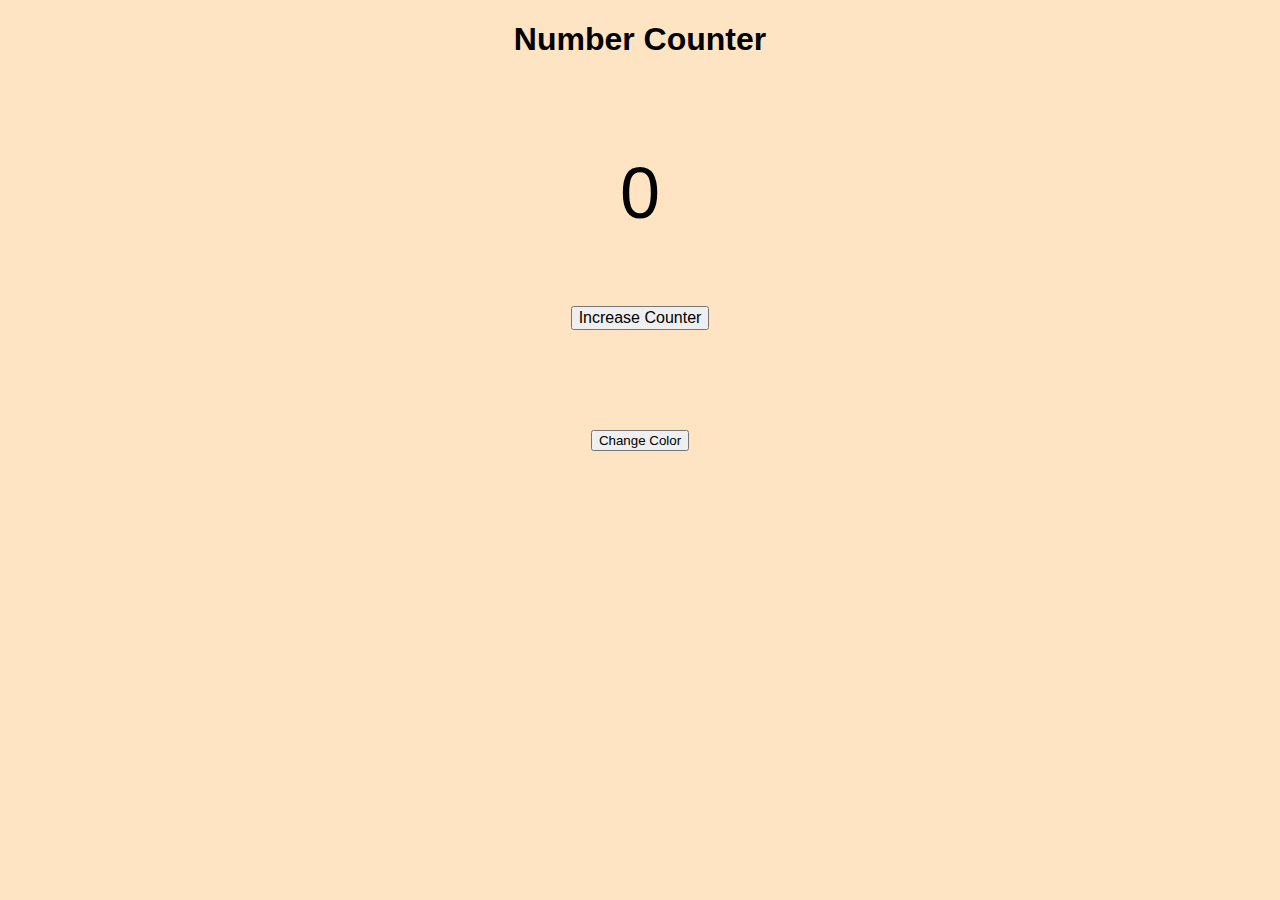
<file: week 1 review session/index.html>
<!DOCTYPE html>
<html lang="en">

<head>
    <meta charset="UTF-8">
    <meta http-equiv="X-UA-Compatible" content="IE=edge">
    <meta name="viewport" content="width=device-width, initial-scale=1.0">
    <link href="style.css" rel="stylesheet">
    <title>Number Counter</title>
</head>

<body>
    <h1 class="project_heading">Number Counter</h1>
    <div class="project_container">
        <p class="project_count" id="counter">0</p>
        <button class="project_button" id="button">Increase Counter</button>
    </div>
    <div class="project_extra">
        <button id="button-color">Change Color</button>
    </div>
    <script src="app.js"></script>

</body>

</html>
</file>
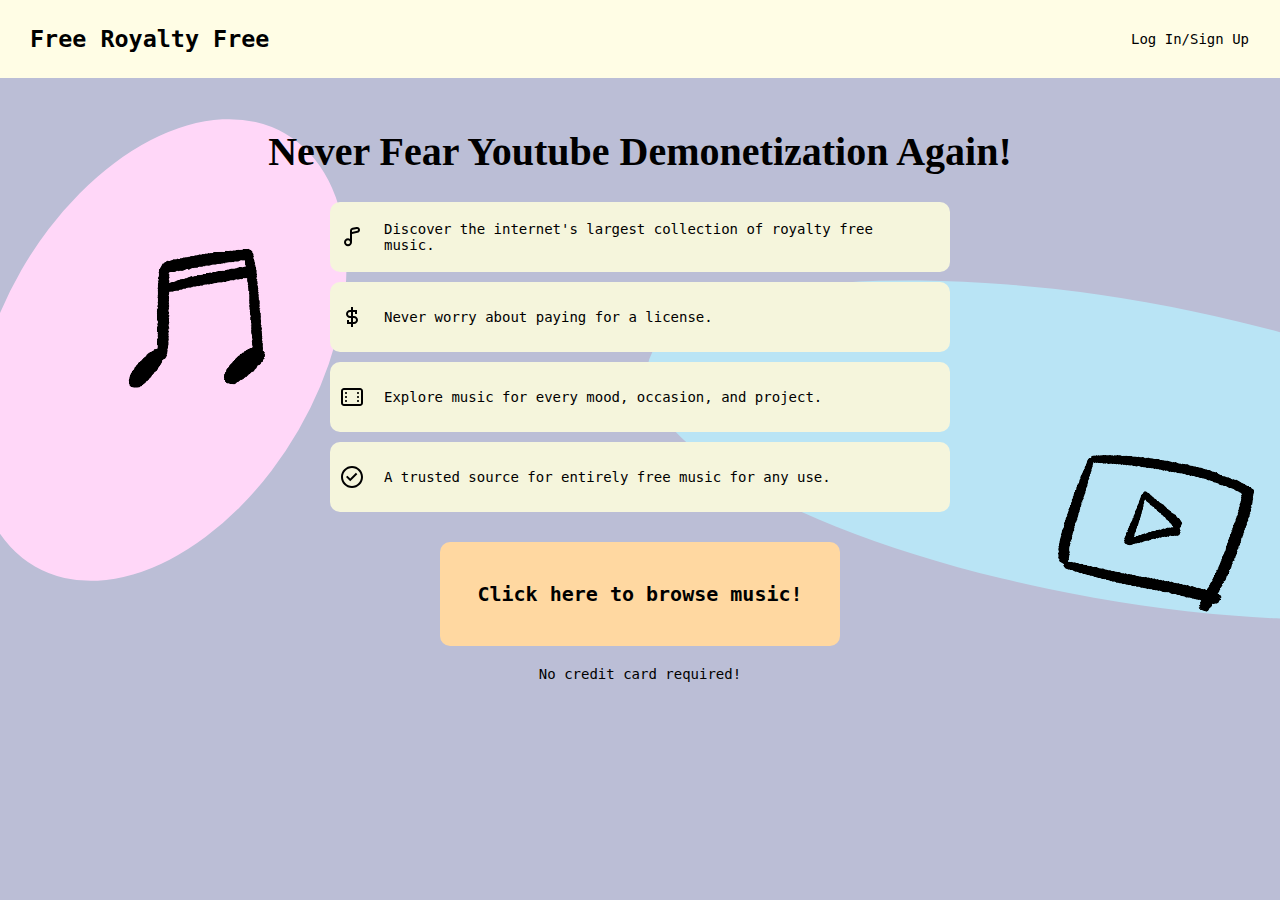
<file: week-1/index.html>
<!--
    Reverie Nedde 
    Connections Lab Fall 2024
    Week 1 Assignment:
  - Your landing page should portray your interpretation of the prompt and should explain it to a user. For example, if your prompt is “a website about musical lamps for singers”, your site should contain the design, a promotion about musical lamps, maybe a button to “Learn More” (the button doesn’t have to go anywhere), and speak to the audience of “singers”. 
Note, you’re also welcome to mix up the prompts, e.g., mix prompts *“A website about musical lamps for singers”* and *“A website that offers life-saving advice for smurfs”* and it becomes *“A website about musical lamps for smurfs”.*
- Your website should also include at least 1 CSS animation (e.g. an object should move to a different position on the page over time). Animation should be in line with your interpretation of the prompt. See the BONUS section for CSS animation references.
- Upload your project files to your own Github repo and post the link on the Notion [Weekly Homework page](https://www.notion.so/Weekly-Homework-78f9c29962ca4285803029da311dcac2?pvs=21) **by Tuesday, September 10th 12pm (noon) ET.**
- Your folder should contain an .html file, a .css file and any media assets (i.e. images) needed to properly load your webpage. Please also include pictures of your wireframes.
-->

<!-- Prompt: A musical website for YouTube celebrities -->


<!DOCTYPE html>
<html>

<head>
    <title>Free Royalty Free</title>
    <meta charset="UTF-8">
    <meta name="viewport" content="width=device-width, initial-scale=1.0">
    <link rel="stylesheet" href="style.css">
</head>

<body>
    <div class="container">
        <div class="pageHeading">
            <h3>Free Royalty Free</h3>
            <p class="signInButton">Log In/Sign Up</p>
        </div>
        <div class=shape1></div>
        <div class=shape2></div>
        <img class="musicNote" src="musicNote.png" alt="drawing of a music note">
        <img class="playButton" src="playButton.png" alt="drawing of youtube logo">
        <div class="callout">
            <h1>Never Fear Youtube Demonetization Again!</h1>
        </div>
        <div class="cards">
            <div class="content">
                <img src="css.gg/music-note.svg" class="icon" alt="Icon">
                <p>Discover the internet's largest collection of royalty free music.</p>
            </div>
            <div class="content">
                <img src="css.gg/dollar.svg" class="icon" alt="Icon">
                <p>Never worry about paying for a license.</p>
            </div>
            <div class="content">
                <img src="css.gg/film.svg" class="icon" alt="Icon">
                <p>Explore music for every mood, occasion, and project.</p>
            </div>
            <div class="content">
                <img src="css.gg/check-o.svg" class="icon" alt="Icon">
                <p>A trusted source for entirely free music for any use.</p>
            </div>
        </div>
        <div class="button">
            <p>Click here to browse music!</p>
        </div>
        <div class="info">No credit card required!</div>

    </div>

</body>

</html>
</file>
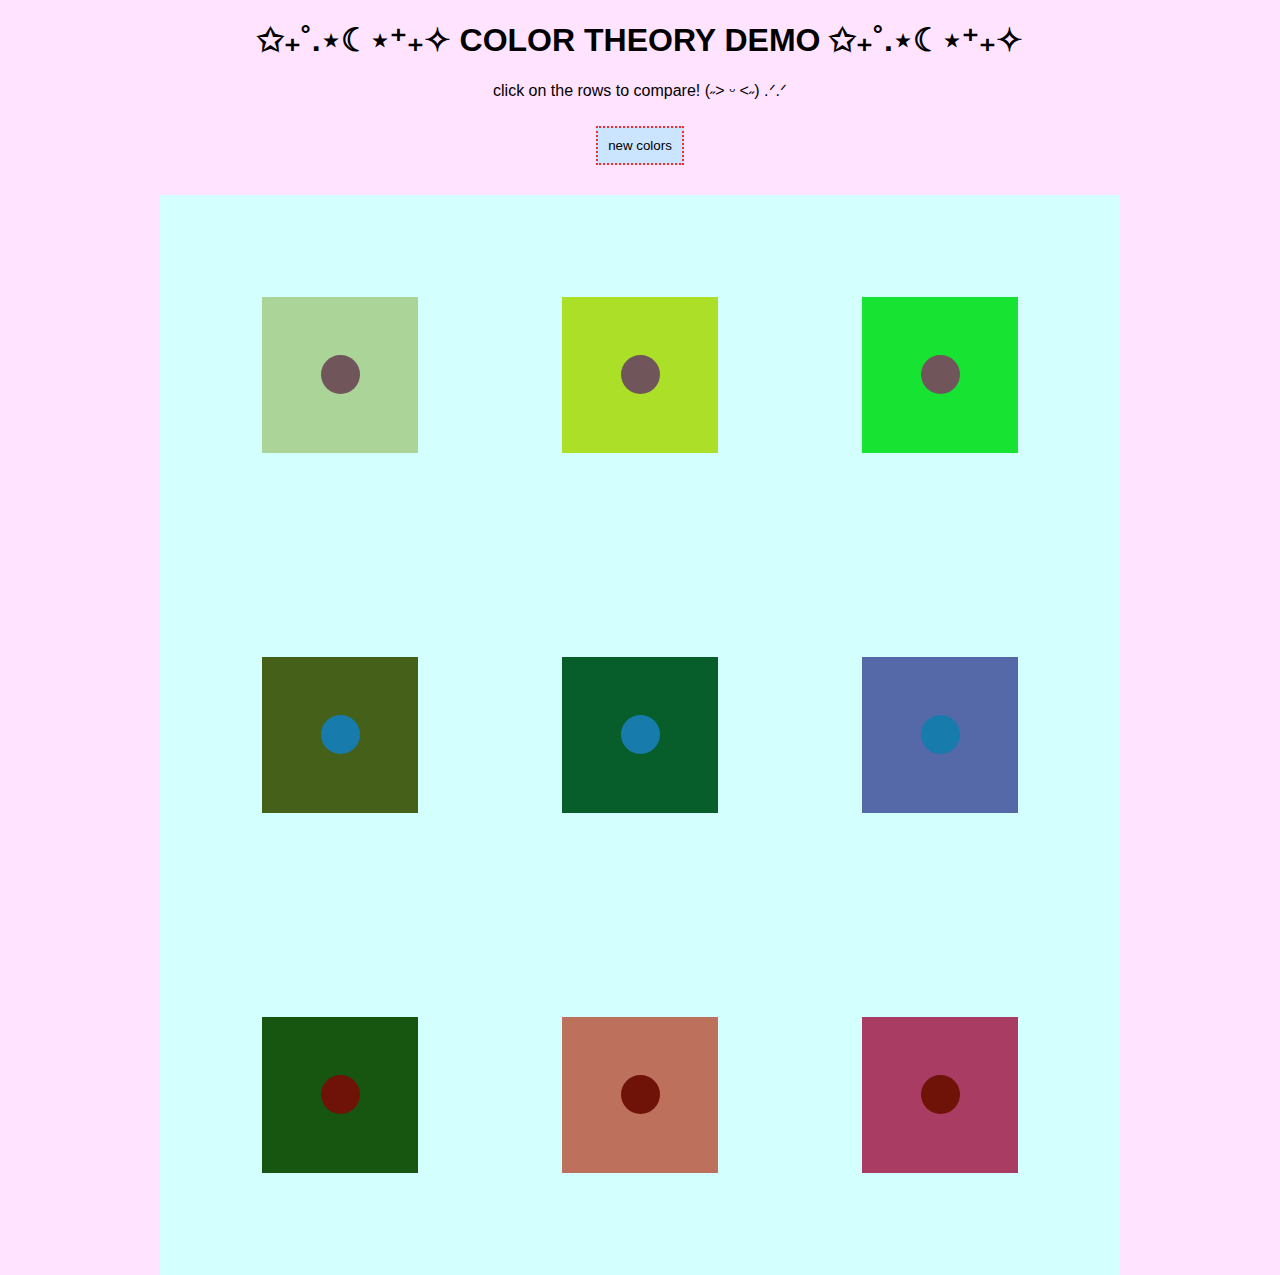
<file: week-2/index.html>
<!DOCTYPE html>
<html lang="en">

<head>
    <meta charset="UTF-8">
    <meta http-equiv="X-UA-Compatible" content="IE=edge">
    <meta name="viewport" content="width=device-width, initial-scale=1.0">
    <link rel="stylesheet" href="style.css">
    <title>Color Theory Demo</title>
</head>

<body>
    <div class="container">
        <div class="header">

            <h1>✩₊˚.⋆☾⋆⁺₊✧ COLOR THEORY DEMO ✩₊˚.⋆☾⋆⁺₊✧</h1>
            <p>click on the rows to compare! (˶˃ ᵕ ˂˶) .ᐟ.ᐟ</p>
            <button id="colorButton">new colors</button>
        </div>


        <div class="demo" id="row1">
            <div class="baseColor1" id="baseColor1">
                <div class="topColor1" id="top1.1"></div>
            </div>
            <div class="baseColor2" id="baseColor2">
                <div class="topColor1" id="top1.2"></div>
            </div>
            <div class="baseColor3" id="baseColor3">
                <div class="topColor1" id="top1.3"></div>
            </div>
            <div class="reveal" id="reveal1"></div>
        </div>

        <div class="demo" id="row2">
            <div class="baseColor1" id="baseColor4">
                <div class="topColor2" id="top2.1"></div>
            </div>
            <div class="baseColor2" id="baseColor5">
                <div class="topColor2" id="top2.2"></div>
            </div>
            <div class="baseColor3" id="baseColor6">
                <div class="topColor2" id="top2.3"></div>
            </div>
            <div class="reveal" id="reveal2"></div>
        </div>
        <div class="demo" id="row3">
            <div class="baseColor1" id="baseColor7">
                <div class="topColor3" id="top3.1"></div>
            </div>
            <div class="baseColor2" id="baseColor8">
                <div class="topColor3" id="top3.2"></div>
            </div>
            <div class="baseColor3" id="baseColor9">
                <div class="topColor3" id="top3.3"></div>
            </div>
            <div class="reveal" id="reveal3"></div>
        </div>

    </div>

    <script src="script.js"></script>
</body>

</html>
</file>
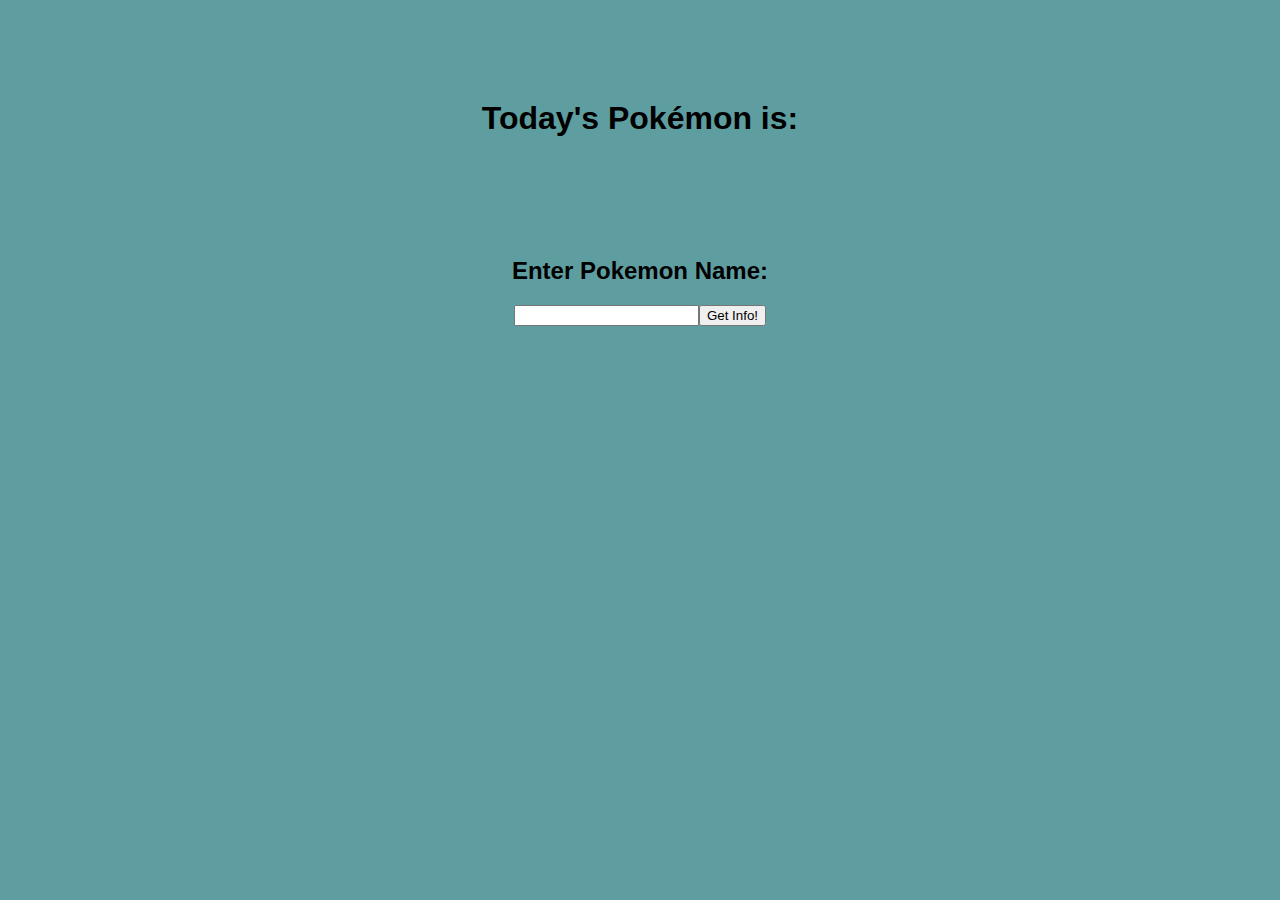
<file: week-3-hw/index.html>
<!DOCTYPE html>
<html lang="en">

<head>
    <meta charset="UTF-8">
    <meta http-equiv="X-UA-Compatible" content="IE=edge">
    <meta name="viewport" content="width=device-width, initial-scale=1.0">
    <title>Pokemon</title>
    <link href="style.css" rel="stylesheet">
</head>

<body>
    <h1 class="projectHeading">Today's Pokémon is: <span id="pokemon-name"></span></h1>
    <section class="projectContainer">
        <h2 class="projectSubHeading">Enter Pokemon Name: </h2>
        <div class="project-entry">
            <input id="pokemon-input">
            <button id="pokemon-button">Get Info!</button>
        </div>
        <div class="pokemon-info">
            <h3 class="pokemon__name" id="p-name"></h3>
            <p class="pokemon__weight" id="p-weight"></p>
            <img class="pokemon__image" id="p-img">
            <div class ="pokemon__types" id="p-type"></div>
        </div>
    </section>
    <script src="app.js"></script>
</body>

</html>
</file>
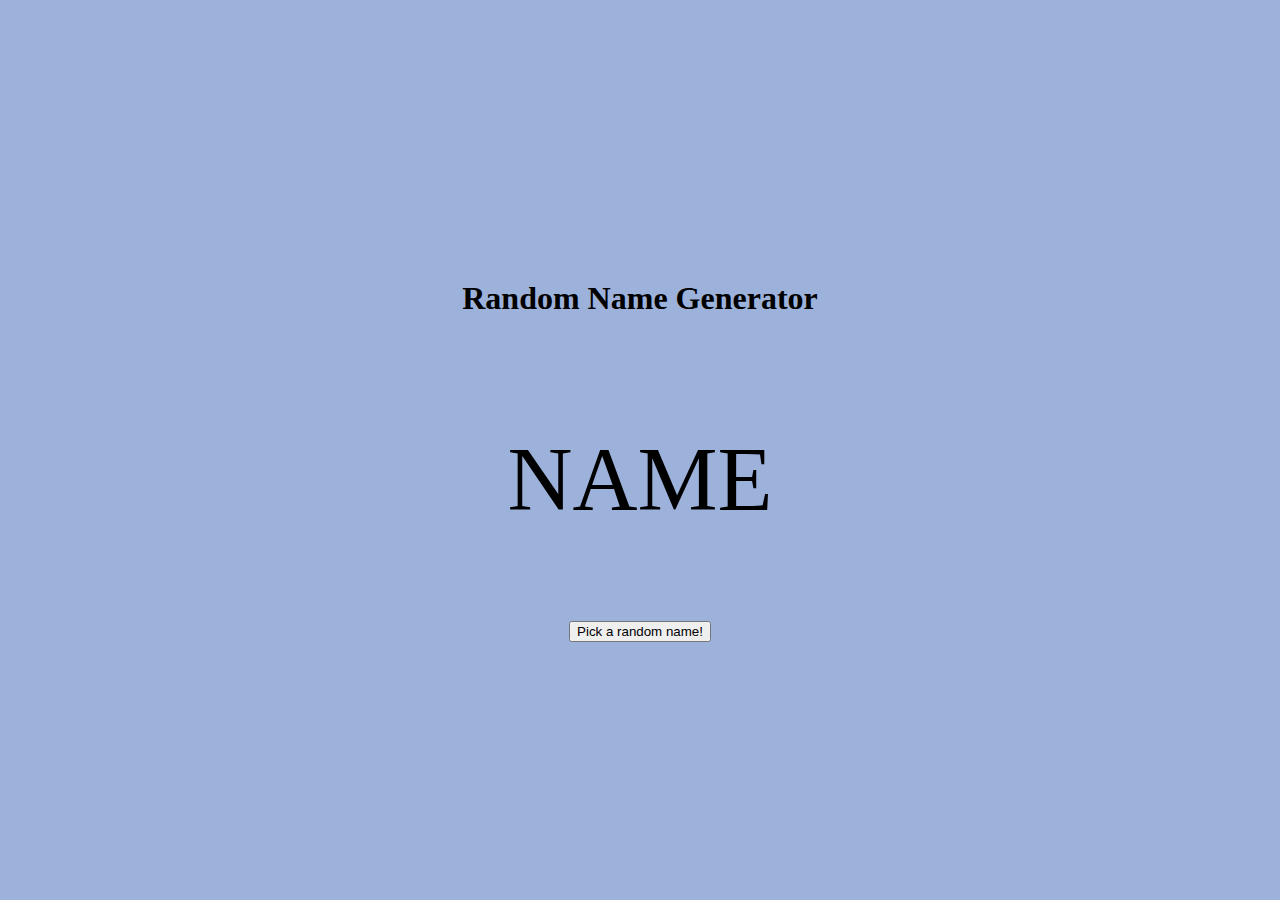
<file: class-exercises/1-name-generator/index.html>
<!DOCTYPE html>
<html lang="en">

<head>
    <meta charset="UTF-8">
    <meta http-equiv="X-UA-Compatible" content="IE=edge">
    <meta name="viewport" content="width=device-width, initial-scale=1.0">
    <link rel="stylesheet" href="style.css">
    
    <title>Random Name Generator</title>
</head>

<body>
    <section class="container">
    <h1>Random Name Generator</h1>
    <p class = "name" id = "picked_name">Name</p>
    <button class = "pick_button" id = "pick_button">Pick a random name!</button>
</section>

<!-- always link javascript at the bottom! -->
<script src = "script.js"></script>

</body>

</html>
</file>
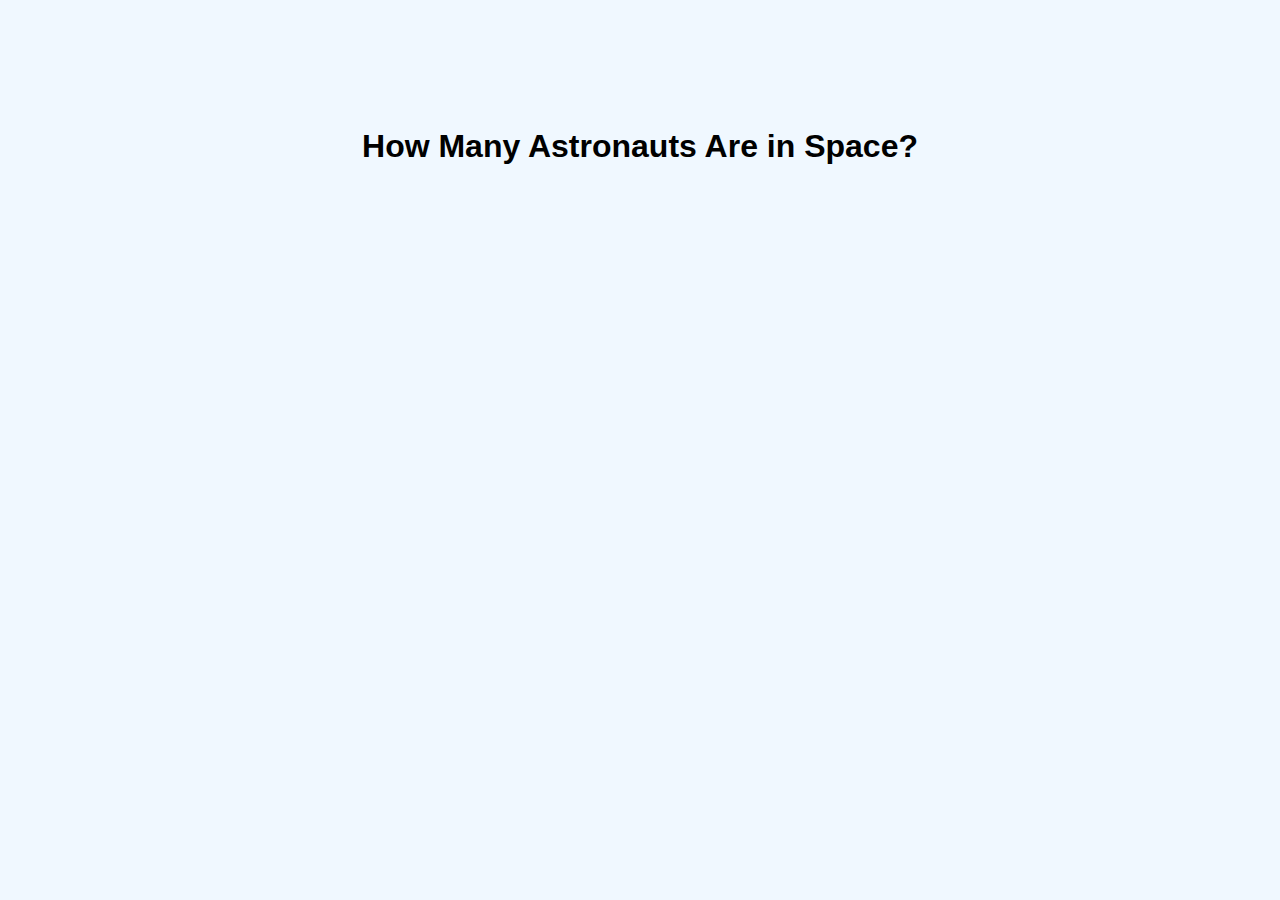
<file: class-exercises/3-astronauts in space/Astronauts_In_Space_Template-main/index.html>
<!DOCTYPE html>
<html lang="en">
<head>
  <meta charset="UTF-8">
  <meta http-equiv="X-UA-Compatible" content="IE=edge">
  <meta name="viewport" content="width=device-width, initial-scale=1.0">
  <title>Astronauts in Space</title>
  <link rel="stylesheet" href="style.css">
</head>
<body>

  <h1>How Many Astronauts Are in Space?</h1>
  <section class="container" id="data_container"></section>
  <script src="app.js"></script>
</body>
</html>
</file>
<file: week 1 review session/style.css>
body{
    background-color: bisque;
    font-family: 'Lucida Sans', 'Lucida Sans Regular', 'Lucida Grande', 'Lucida Sans Unicode', Geneva, Verdana, sans-serif;
}
.project_heading{
    text-align: center;
}
.project_container{
    display:flex;
    flex-direction:column;
    align-items: center;

}
.project_count{
    font-size: 72px;
}
.project_button{
    font-size:16px;
}
.project_extra{
    display:flex;
    align-items: center;
    justify-content: center;
    margin:100px
}
</file>
<file: week-1/style.css>
html{
    font-size: calc(15px + 0.390625vw);
}
body {
    font-size:0.7rem;
    background-color: #bbbed6;
    font-family: monospace;
    text-align: left;
    margin: 0;
}

p {
    padding: 10px;
}

.container {
    position: relative;
    width: 100%;
    min-height: 900px;
    margin: 0 auto;
    overflow: hidden;
    /*cuts off extra shape on the right*/
}

.pageHeading {
    display: flex;
    justify-content: space-between;
    align-items:center;
    font-size: 1rem;
    background-color: #fffde5;
    padding: 1px;
    padding-left: 30px;
}

.signInButton {
    display: flex;
    align-items: center;
    padding: 20px;
    margin: 10px;
    cursor: pointer;
    transition: background-color 1s;
    font-size:0.7rem;
}

.signInButton:hover {
    background-color: #ffd8a1;
    transition: background-color 1s;

    border-radius: 10px;
}

.callout {
    text-align: center;
    margin-top: 50px;
    margin-left: 20%;
    margin-right: 20%;
    border-radius: 10px;
    font-family: Georgia, 'Times New Roman', Times, serif;
    font-size: 1rem;
    font-style: bold;
    mix-blend-mode: normal;
}

.cards {
    display: block;
    justify-content: space-between;
    margin-left: 25%;
    margin-right: 25%;
}

.content {
    display: flex;
    align-items: center;
    position: block;
    height: 50px;
    margin: 10px;
    padding: 10px;
    background-color: beige;
    border-radius: 10px;
    transition: transform 1s, background-color 1s;
}

.content:hover {
    transition: background-color 1s, transform 1s;
    transform: rotate(1deg);
    background-color: bisque;
}

.button {
    text-align: center;
    display: block;
    margin: auto;
    margin-top: 30px;
    width: 20rem;
    padding: 10px 0;
    background-color: #ffd8a1;
    transition: background-color 1s;
    border-radius: 10px;
    font-weight: bold;
    font-size: 1rem;
}

.button:hover {
    background-color: #fff894;
    transition: background-color 1s;
    cursor: pointer;
}

.shape1 {
    position: absolute;
    top: 100px;
    z-index: -1;
    background-color: rgb(255, 215, 248);
    width: 25%;
    height: 500px;
    border-radius: 50%;
    transform: rotate(30deg);
}

.shape2 {
    position: absolute;
    top: 300px;
    left: 50%;
    z-index: -1;
    background-color: rgb(185, 228, 245);
    border-radius: 50%;
    width: 75%;
    height: 300px;
    transform: rotate(10deg);
}

.musicNote {
    position: absolute;
    top: 200px;
    left: 5%;
    width: 20%;
    transition: 5s;
}

.musicNote:hover {
    transition: 5s;
    transform: rotate(360deg);
}

.playButton {
    position: absolute;
    top: 400px;
    left: 80%;
    width: 20%;
    transform: rotate(15deg);
    transition: 5s;
}

.playButton:hover {
    transition: 5s;
    transform: rotate(360deg);
}

.icon {
    padding-right: 10px;
}

.info {
    text-align: center;
    margin-top: 20px;
}
</file>
<file: week-2/style.css>
body {
    background-color: rgb(255, 227, 255);
    display: flex;
    justify-content: center;
    margin: 0;
    height: 50vh;
    box-sizing: border-box;
    font-family:'Gill Sans', 'Gill Sans MT', Calibri, 'Trebuchet MS', sans-serif
}

.container {
    width: 75%;
}

.header {
    text-align: center;
}

button {
    margin: 10px;
    margin-bottom: 30px;
    background-color: #cbe4ff;
    font-family:'Gill Sans', 'Gill Sans MT', Calibri, 'Trebuchet MS', sans-serif;
    padding: 10px;
    border-style: dotted;
    border-color:rgb(255, 39, 39)
}


.demo {
    /* width: 100%; */
    display: flex;
    padding: 30px;
    justify-content: space-around;
    height: auto;
    position: relative;
    background-color: rgb(212, 255, 255)
}


.baseColor1,
.baseColor2,
.baseColor3 {
    display: flex;
    justify-content: center;
    align-items: center;
    width: 33%;
    aspect-ratio: 1/1;
    margin: 8%;
    /* box-shadow: 0px 3px 10px 0px rgba(0, 0, 0, 0.8); */

}

.baseColor1 {
    background-color: rgb(0, 170, 255);
}

.baseColor2 {
    background-color: rgb(0, 255, 8);
}

.baseColor3 {
    background-color: rgb(255, 0, 208);
}

.topColor1,
.topColor2,
.topColor3 {
    width: 25%;
    aspect-ratio: 1/1;
    border-radius: 50%;
    /* box-shadow: 0.5px 0px 10px rgba(0, 0, 0, 0.8) inset; */
}


.topColor1 {
    background-color: rgb(124, 58, 58);
}

.topColor2 {
    background-color: rgb(255, 183, 83);
}

.topColor3 {
    background-color: deeppink;
}



.reveal {
    position: absolute;
    width: 100%;
    aspect-ratio: 40/1;
    top: 50%;
    transform: translateY(-50%);
}

#reveal1 {
    visibility: hidden;
    background-color: rgb(124, 58, 58);
}

#reveal2 {
    visibility: hidden;
    background-color: rgb(255, 183, 83);
}

#reveal3 {
    visibility: hidden;
    background-color: deeppink;
}
</file>
<file: week-3-hw/style.css>
body{
    background-color: cadetblue;
    font-family:'Segoe UI', Tahoma, Geneva, Verdana, sans-serif;
}
.projectHeading{
    text-align:center;
    
    margin:100px 0;

}
.projectContainer{
    display:flex;
    flex-direction: column;
    align-items: center;
    text-align: center;
}
.project-entry{
    display:flex;
}
</file>
<file: class-exercises/1-name-generator/style.css>
body, html{
    margin: 0 auto;
    background-color: rgb(156, 178, 219);
    font-family: 'Times New Roman', Times, serif;
}
.container{
    height:100vh;
    display:flex;
    flex-direction:column;
    justify-content:center;
    align-items:center;
}

.name{
    font-size: 10vh;
    text-transform:uppercase;
}


/* animate names once they are picked */
.picked_animation{
    animation-name:name;
    animation-duration:3s;
    animation-iteration-count: 1;
}

@keyframes name{
    0%{
        font-size:4vh;
    }
    100%{
        font-size:10vh;
    }

}
</file>
<file: class-exercises/3-astronauts in space/Astronauts_In_Space_Template-main/style.css>
body{
  background-color: aliceblue;
  font-family: Arial, Helvetica, sans-serif;
  margin: 0;
  padding: 0;
}

h1{
  text-align: center;
  margin: 10%;
}

.container{
  display: flex;
  flex-direction: column;
  align-items: center;
}

.astronaut_number{
  color:darkmagenta;
  font-size: 10vh;
}

.astronaut_name{
  color:chocolate;
  font-size:2vh;
}
</file>
